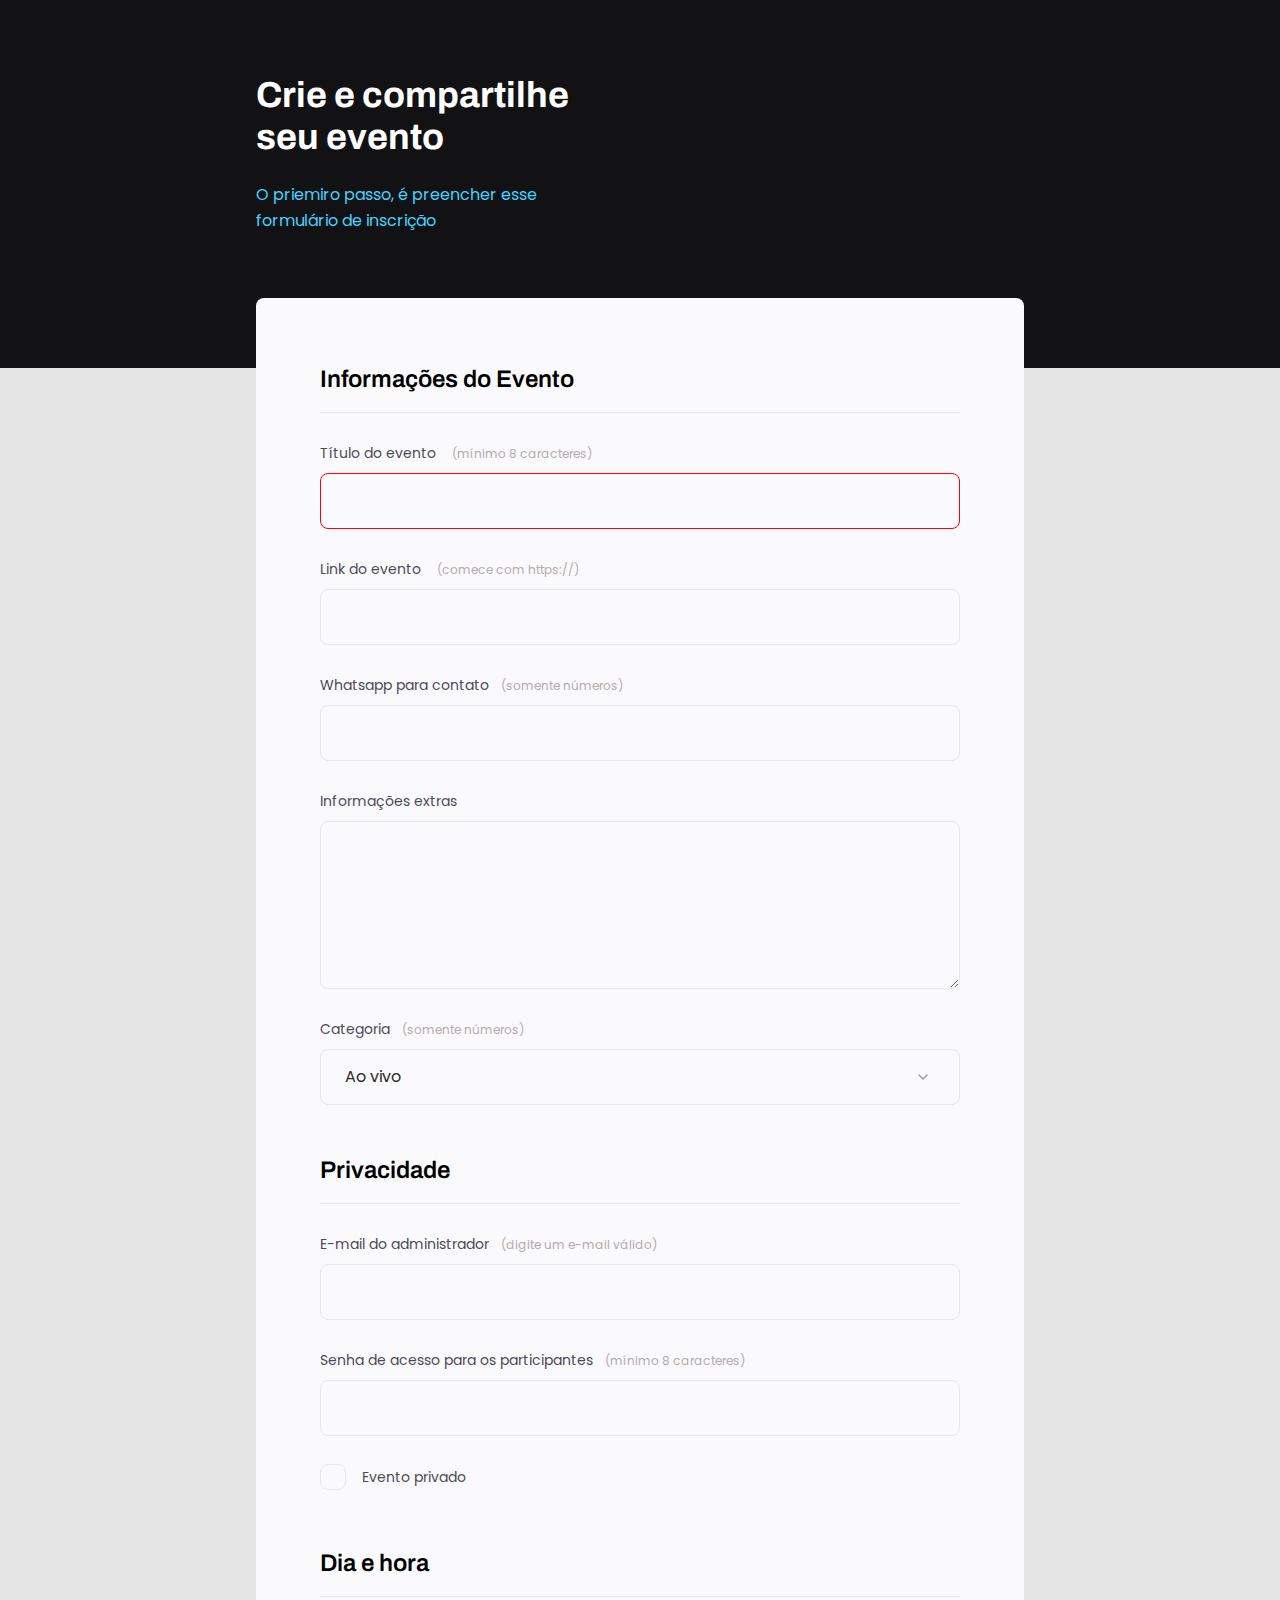
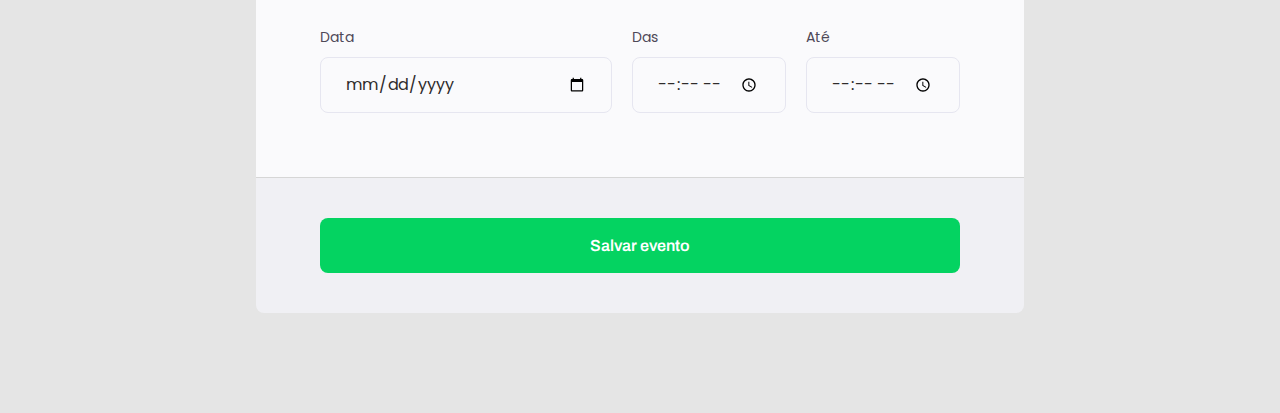
<file: index.html>
<!DOCTYPE html>

<html lang="pt-br">

<head>

    <meta charset="UTF-8">

    <meta name="viewport" content="width=device-width, initial-scale=1.0">

    <link rel="preconnect" href="https://fonts.googleapis.com">
    <link rel="preconnect" href="https://fonts.gstatic.com" crossorigin>

    <title>Crie seu evento</title>

    <link rel="stylesheet" href="style.css">

    <link href="https://fonts.googleapis.com/css2?family=Archivo:wght@400;700&family=Open+Sans&family=Poppins:wght@400;700&display=swap" rel="stylesheet">
    
</head>

<body>
 <div class="page">
    <header>

        <h1>Crie e compartilhe seu evento</h1>

        <p>O priemiro passo, é preencher esse formulário de inscrição</p>

    </header>

    <form id="my-form">
        
        <fieldset>
             <div class="fieldset-wrapper"> 
                <legend>Informações do Evento</legend>
            

                <div class="input-wrapper"> 
                  <label for="event-title">Título do evento <span>(mínimo 8 caracteres)</span></label>
                  <input type="text" id="event-title" required />
                </div>

                <div class="input-wrapper"> 
                  <label for="event-link">Link do evento <span>(comece com https://)</span></label>
                  <input type="url" id="event-link"/>
                </div>

                <div class="input-wrapper"> 
                    <label for="event-whatsapp">Whatsapp para contato<span>(somente números)</span></label>
                    <input type="number" id="event-whatsapp"/>
                </div>

                <div class="input-wrapper"> 
                    <label for="event-info">Informações extras</label>
                    <textarea id="event-info"></textarea>
                </div>

                <div class="input-wrapper"> 
                    <label for="event-category">Categoria<span>(somente números)</span></label>
                    <select id="event-category">
                        <option value="live">Ao vivo</option>
                        <option value="podcast">Podcast</option>
                        <option value="mentorship">Mentoria</option>
                    </select>
                </div>
             </div>
        </fieldset>

        <fieldset>
            <div class="fieldset-wrapper"> 
                <legend>Privacidade</legend>

                <div class="input-wrapper"> 
                    <label for="event-email">E-mail do administrador<span>(digite um e-mail válido)</span></label>
                    <input type="text" id="event-email"/>
                </div>

                <div class="input-wrapper"> 
                    <label for="event-password">Senha de acesso para os participantes<span>(mínimo 8 caracteres)</span></label>
                    <input type="password" id="event-password"/>
                </div>

                <div class="checkbox-wrapper"> 
                    <input type="checkbox" id="event-private"/>
                    <label for="event-private">Evento privado</label>
                </div>
            </div>
        </fieldset>

        <fieldset>
            <div class="fieldset-wrapper"> 
                <legend>Dia e hora</legend>

                <div class="data-hora">
                    <div class="input-wrapper"> 
                        <label for="event-date">Data</label>
                        <input type="date" id="event-date"/>
                    </div>
                    <div class="input-wrapper"> 
                        <label for="event-begin">Das</label>
                        <input type="time" id="event-begin"/>
                    </div>
                    <div class="input-wrapper"> 
                        <label for="event-end">Até</label>
                        <input type="time" id="event-end"/>
                    </div>
                    
                </div>

            </div>
        </fieldset>

    </form>
    
    <footer>
            <input
             class="button"
             type="submit" 
             form="my-form"
             value="Salvar evento">
    </footer>
  <div>

</body>

</html>
</file>
<file: style.css>
*{  
    margin: 0;
    padding: 0;
    box-sizing: border-box;
}

body, input, button, select, textarea{
    font-family: 'Poppins', sans-serif;    
}

body{
    background: #e5e5e5;
}

body::before{

    content: '';
    width: 100%;
    height: 368px;

    position: absolute;
    top: 0;
    left: 0;
    z-index: -1;
    background: #121214;

}

.page{
    width: 768px;
    margin: auto;
 }

header{
   width: 318px;
   margin-top: 74px;
}

header h1{
    font-family: 'Archivo', sans-serif;
    font-weight: bold;
    font-size:  36px;
    line-height: 42px;
    color: white;

    margin-bottom: 24px;

}

header p{
  font-size: 16px;
  line-height: 26px;
  color: #42D3FF
}

form{
  margin-top: 64px;
  border-radius: 8px 8px 0 0;
  background: #FAFAFC;
  min-height: 300px;
 
  padding: 64px;

  display: flex;
  flex-direction: column;
  gap: 48px;
}

fieldset{
    border: none;
}

.fieldset-wrapper {
    display: flex;
    flex-direction: column;
    gap: 28px;
 }

fieldset legend{
  font-family: 'Archivo';
  font-weight: 600;
  font-size: 24px;
  line-height: 34px;
 
  width: 100%;

  border-bottom: 1px solid #E6E6F0;
  padding-bottom: 16px;
 }

 .input-wrapper{
    display: flex;
    flex-direction: column;
 }

 .input-wrapper label, .checkbox-wrapper{
  font-size: 14px;
  line-height: 24px;
  color: #4E4958;
  margin-bottom: 8px;
 }

 .input-wrapper label span{
    margin-left: 12px;

    font-size: 12px;
    line-height: 20px;
    color: #b6abab;
 }

 .input-wrapper label span:hover{
    color: #2e2b2b;
 }

 .input-wrapper input, .input-wrapper textarea, .input-wrapper select{
    background: #FAFAFC;

    border: 1px solid #e6e6f0;
    border-radius: 8px;

    height: 56px;

    padding: 0 24px;  


    font-size: 16px;
    line-height: 26px;

    color: #2e2b2b;;
 }

 .input-wrapper textarea{
    padding:0;
    height: 168px;
    padding: 24px;
   
 }

 .input-wrapper select{
    appearance: none;
    -webkit-appearance: none;

    background-image: url("data:image/svg+xml,%3Csvg width='24' height='24' viewBox='0 0 24 24' fill='none' xmlns='http://www.w3.org/2000/svg'%3E%3Cg clip-path='url(%23clip0_65_657)'%3E%3Cpath d='M8 10L12 14L16 10' stroke='%239C98A6' stroke-width='1.5' stroke-linecap='round' stroke-linejoin='round'/%3E%3C/g%3E%3Cdefs%3E%3CclipPath id='clip0_65_657'%3E%3Crect width='24' height='24' fill='white'/%3E%3C/clipPath%3E%3C/defs%3E%3C/svg%3E%0A");
    background-repeat: no-repeat;
    background-position: right 24px top 50%;
}

.data-hora{
    display: flex;
    gap: 20px;
}

.data-hora > div:nth-child(1){
    width: 100%;
}

.checkbox-wrapper {
    position: relative;
}

.checkbox-wrapper label{
    display: flex;
    align-items: center;
    gap: 16px;

    margin: 0;
    display: flex;
}

.checkbox-wrapper input{
    position: absolute;
    left: 0;
    top: 0;
    width: 24px;
    height: 24px;

    opacity: 0;
}

.checkbox-wrapper label::before{
    content: '';
    width: 24px;
    height: 24px;
    display: block;

    border: 1px solid #e6e6f0;
    border-radius: 8px;
   
}

.checkbox-wrapper input:checked + label::before{
    background-image: url("data:image/svg+xml,%3Csvg width='18' height='14' viewBox='0 0 18 14' fill='none' xmlns='http://www.w3.org/2000/svg'%3E%3Cpath d='M6.00016 11.1698L1.83016 6.99984L0.410156 8.40984L6.00016 13.9998L18.0002 1.99984L16.5902 0.589844L6.00016 11.1698Z' fill='%2342D3FF'/%3E%3C/svg%3E%0A");
    background-repeat: no-repeat;
    background-position: center;

}

.checkbox-wrapper input:focus + label::before{
    outline: 2px solid black;
}

footer{
    background: #f0f0f4;
   
    height: 136px;

    display: flex;
    flex-direction: column;

    padding: 40px 64px;

    margin-bottom: 100px;

    border-top: 1px solid #d6d6d6;
    border-radius: 0 0 8px 8px ;
}

footer .button{
    height: 56px;

    background: #04D361;
    border: 0;
    border-radius: 8px;

    font-family: 'Archivo';
    font-weight: 600;
    font-size: 16px;
    line-height: 26px;

    color: #FFFFFF;
}

footer .button:hover{
    background: #08a04c;
}

input:invalid{
  border: 1px solid red;
}
</file>
